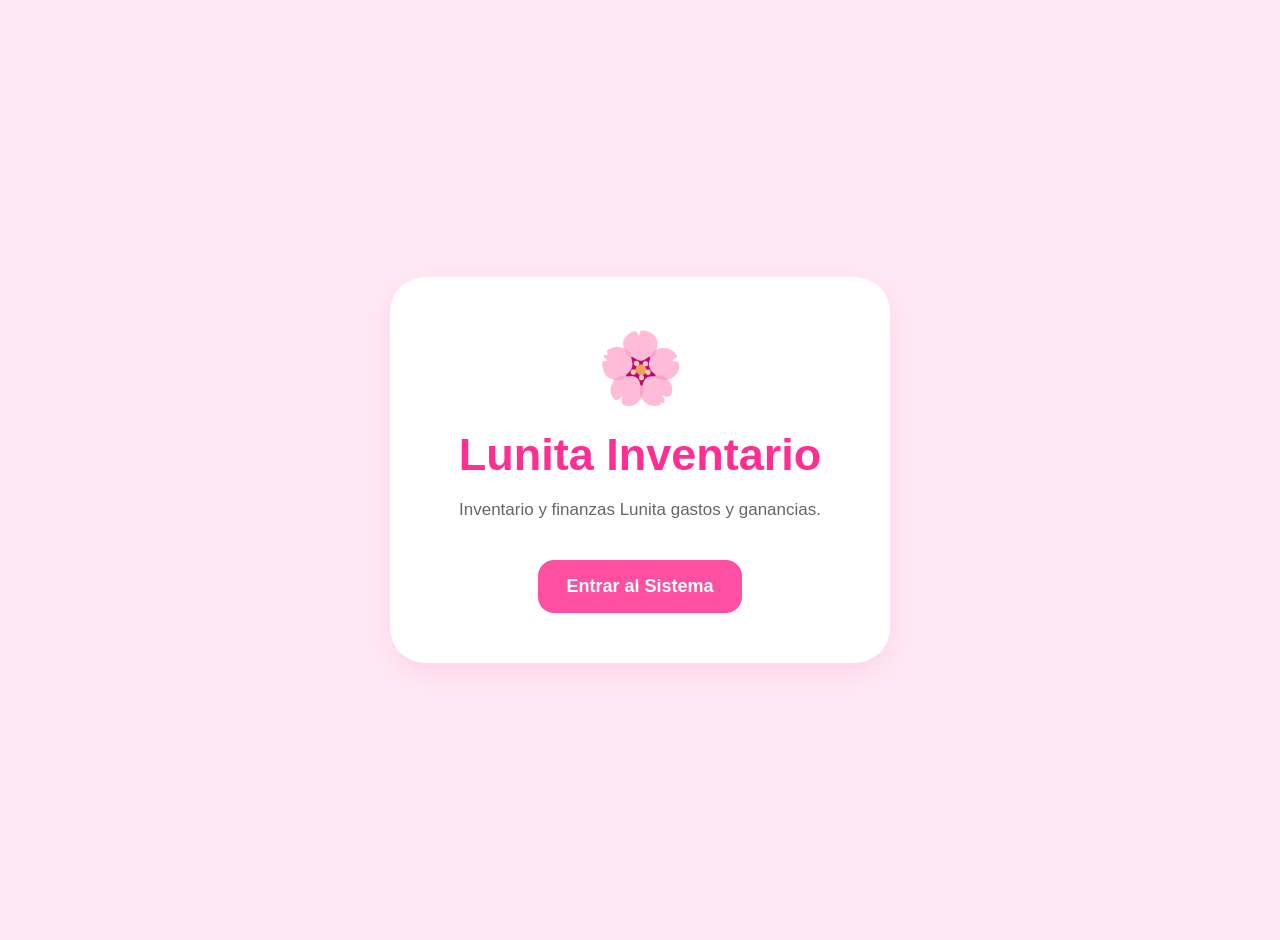
<file: index.html>
<!DOCTYPE html>
<html lang="es">

<head>

<meta charset="UTF-8">

<meta name="viewport"
      content="width=device-width, initial-scale=1.0">

<title>Pink Inventory</title>

<link rel="stylesheet"
      href="css/global.css">

<link rel="stylesheet"
      href="css/styleIndex.css">

</head>

<body>

<div class="indexContainer">

<div class="indexCard">

<div class="logoGrande">

🌸

</div>

<div class="tituloIndex">

Lunita Inventario

</div>

<div class="textoIndex">

Inventario y finanzas
Lunita
gastos y ganancias.

</div>

<a href="menu.html"
   class="btnEntrar">

Entrar al Sistema

</a>

</div>

</div>

</body>

</html>
</file>
<file: css/global.css>
*{

margin:0;
padding:0;
box-sizing:border-box;

}

body{

font-family: Arial, sans-serif;

background:#ffeaf4;

color:#333;

padding:20px;

}

.container{

max-width:1200px;

margin:auto;

}

h1{

color:#ff2e93;

margin-bottom:20px;

font-size:38px;

text-align:center;

}

a{

text-decoration:none;

}

button{

cursor:pointer;

border:none;

}

input{

width:100%;

padding:14px;

border-radius:12px;

border:1px solid #ffd3e8;

font-size:16px;

outline:none;

transition:0.3s;

}

input:focus{

border-color:#ff4fa3;

box-shadow:0 0 10px rgba(255,79,163,0.2);

}

/* BOTONES */

.btnGuardar{

background:#ff4fa3;

color:white;

padding:14px 20px;

border-radius:12px;

font-weight:bold;

transition:0.3s;

display:inline-block;

}

.btnGuardar:hover{

background:#ff2e93;

transform:translateY(-2px);

}

.btnVolver{

background:white;

color:#ff2e93;

padding:14px 20px;

border-radius:12px;

font-weight:bold;

border:2px solid #ffb6d9;

transition:0.3s;

display:inline-block;

}

.btnVolver:hover{

background:#ffd3e8;

}

/* RESPONSIVE */

@media(max-width:768px){

body{

padding:10px;

}

h1{

font-size:30px;

}

}
</file>
<file: css/styleIndex.css>
.indexContainer{

min-height:100vh;

display:flex;

justify-content:center;

align-items:center;

padding:20px;

}

.indexCard{

background:white;

padding:50px;

border-radius:35px;

box-shadow:0 10px 30px rgba(255,79,163,0.15);

max-width:500px;

width:100%;

text-align:center;

}

.logoGrande{

font-size:70px;

margin-bottom:20px;

}

.tituloIndex{

font-size:45px;

font-weight:bold;

color:#ff2e93;

margin-bottom:15px;

}

.textoIndex{

color:#666;

line-height:1.7;

margin-bottom:35px;

font-size:17px;

}

.btnEntrar{

background:#ff4fa3;

color:white;

padding:16px 28px;

border-radius:16px;

font-size:18px;

font-weight:bold;

display:inline-block;

transition:0.3s;

}

.btnEntrar:hover{

background:#ff2e93;

transform:translateY(-3px);

}

/* RESPONSIVE */

@media(max-width:768px){

.indexCard{

padding:35px 25px;

}

.tituloIndex{

font-size:35px;

}

.logoGrande{

font-size:55px;

}

}
</file>
